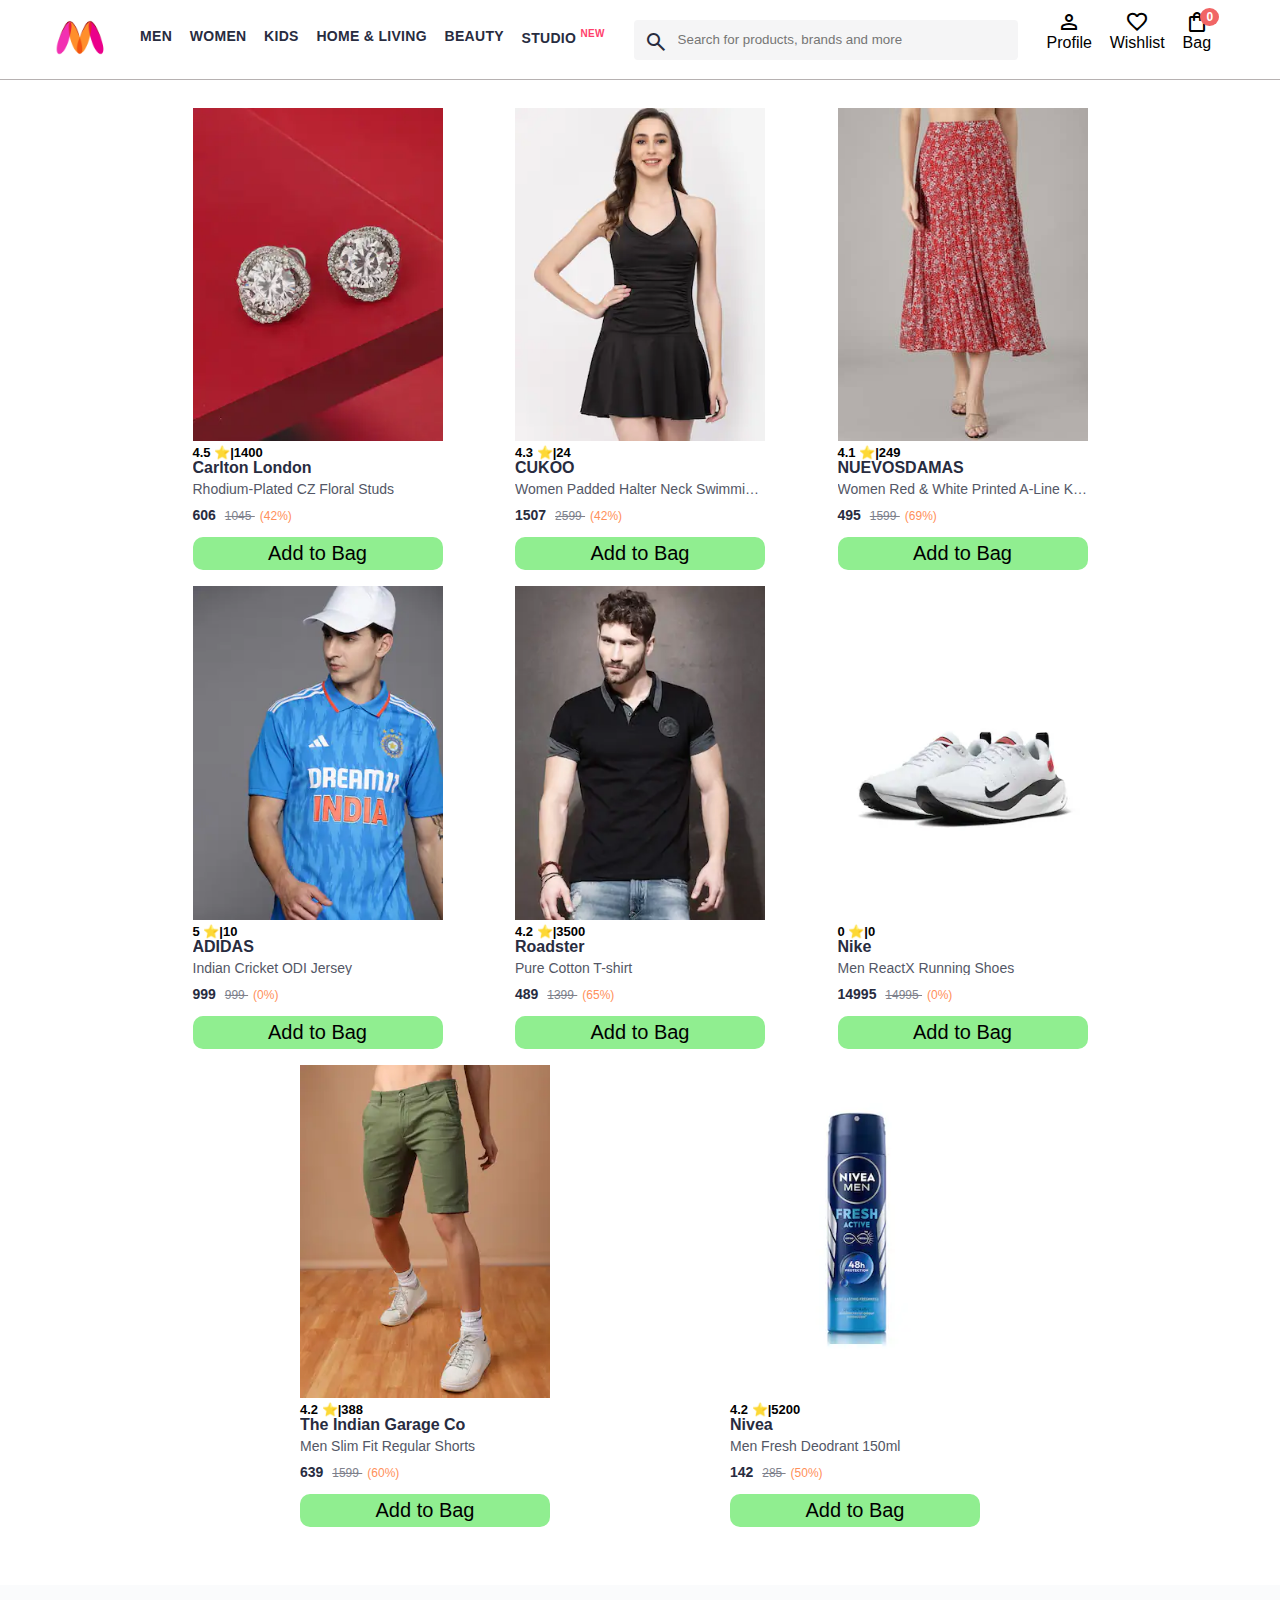
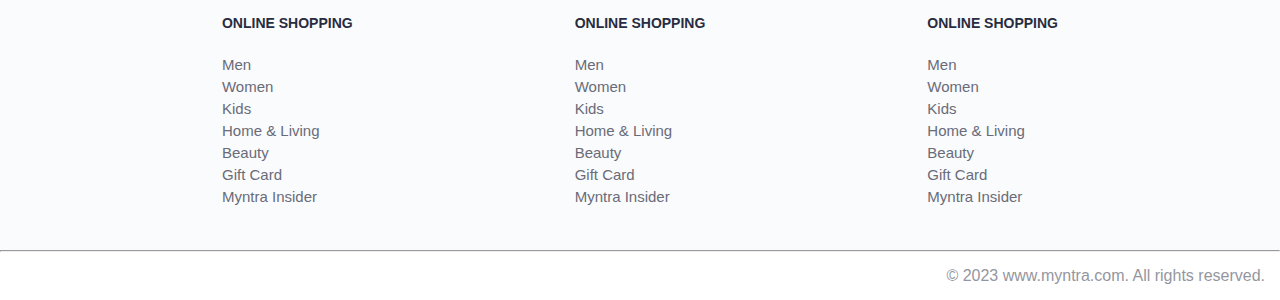
<file: index.html>
<!DOCTYPE html>
<html lang="en">

<head>
    <title>Myntra Functional Clone</title>
    <link rel="stylesheet" href="css/index.css">
    <link rel="stylesheet"
        href="https://fonts.googleapis.com/css2?family=Material+Symbols+Outlined:opsz,wght,FILL,GRAD@20..48,100..700,0..1,-50..200" />
</head>

<body>
    <header>
        <div class="logo_container">
            <a href="#"><img class="myntra_home" src="images/myntra_logo.webp" alt="Myntra Home"></a>
        </div>
        <nav class="nav_bar">
            <a href="#">Men</a>
            <a href="#">Women</a>
            <a href="#">Kids</a>
            <a href="#">Home & Living</a>
            <a href="#">Beauty</a>
            <a href="#">Studio <sup>New</sup></a>
        </nav>
        <div class="search_bar">
            <span class="material-symbols-outlined search_icon">search</span>
            <input class="search_input" placeholder="Search for products, brands and more">
        </div>
        <div class="action_bar">
            <div class="action_container">
                <span class="material-symbols-outlined action_icon">person</span>
                <span class="action_name">Profile</span>
            </div>

            <div class="action_container">
                <span class="material-symbols-outlined action_icon">favorite</span>
                <span class="action_name">Wishlist</span>
            </div>

            <a class="action_container" href="pages/bag.html">
                <span class="material-symbols-outlined action_icon">shopping_bag</span>
                <span class="action_name">Bag</span>
                <span class="count"> 0</span>
            </a>
        </div>
    </header>
    <main>
        <div class="items-container">       

            </div>
    </main>
    <footer>
        <div class="footer_container">
            <div class="footer_column">
                <h3>ONLINE SHOPPING</h3>

                <a href="#">Men</a>
                <a href="#">Women</a>
                <a href="#">Kids</a>
                <a href="#">Home & Living</a>
                <a href="#">Beauty</a>
                <a href="#">Gift Card</a>
                <a href="#">Myntra Insider</a>
            </div>

            <div class="footer_column">
                <h3>ONLINE SHOPPING</h3>

                <a href="#">Men</a>
                <a href="#">Women</a>
                <a href="#">Kids</a>
                <a href="#">Home & Living</a>
                <a href="#">Beauty</a>
                <a href="#">Gift Card</a>
                <a href="#">Myntra Insider</a>
            </div>

            <div class="footer_column">
                <h3>ONLINE SHOPPING</h3>

                <a href="#">Men</a>
                <a href="#">Women</a>
                <a href="#">Kids</a>
                <a href="#">Home & Living</a>
                <a href="#">Beauty</a>
                <a href="#">Gift Card</a>
                <a href="#">Myntra Insider</a>
            </div>
        </div>
        <hr>

        <div class="copyright">
            © 2023 www.myntra.com. All rights reserved.
        </div>
    </footer>
    <script src="data/items.js">

    </script>
    <script src="scripts/script.js">

    </script>

</body>

</html>
</file>
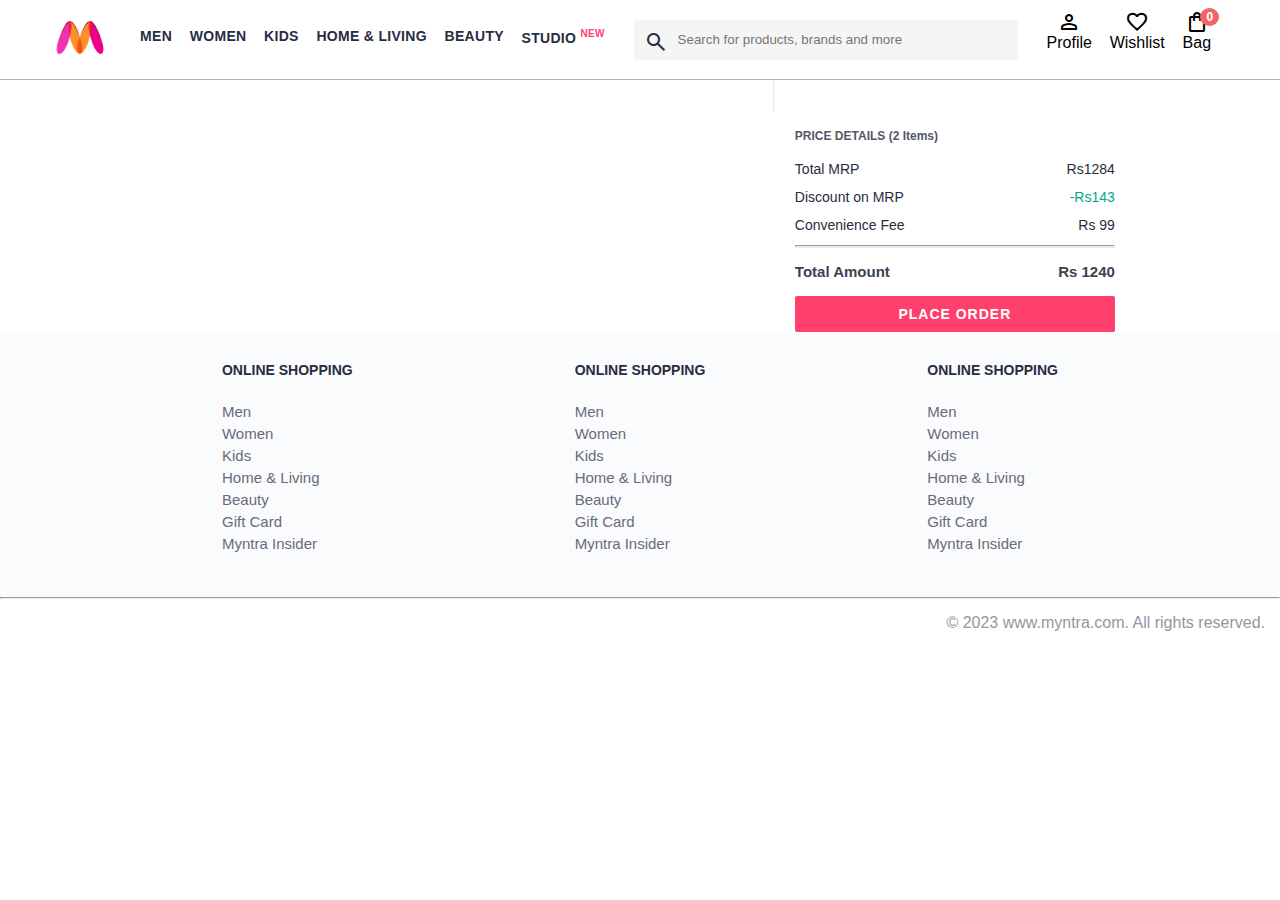
<file: pages/bag.html>
<!DOCTYPE html>
<html lang="en">
<head>
    <title>Myntra Clone</title>
    <link rel="stylesheet" href="../css/index.css">
    <link rel="stylesheet" href="../css/bag.css">
    <link rel="stylesheet" href="https://fonts.googleapis.com/css2?family=Material+Symbols+Outlined:opsz,wght,FILL,GRAD@20..48,100..700,0..1,-50..200" />
</head>
<body>
    <header>
        <div class="logo_container">
            <a href="#"><img class="myntra_home" src="../images/myntra_logo.webp" alt="Myntra Home"></a>
        </div>
        <nav class="nav_bar">
            <a href="#">Men</a>
            <a href="#">Women</a>
            <a href="#">Kids</a>
            <a href="#">Home & Living</a>
            <a href="#">Beauty</a>
            <a href="#">Studio <sup>New</sup></a>
        </nav>
        <div class="search_bar">
            <span class="material-symbols-outlined search_icon">search</span>
            <input class="search_input" placeholder="Search for products, brands and more">
        </div>
        <div class="action_bar">
            <div class="action_container">
                <span class="material-symbols-outlined action_icon">person</span>
                <span class="action_name">Profile</span>
            </div>

            <div class="action_container">
                <span class="material-symbols-outlined action_icon">favorite</span>
                <span class="action_name">Wishlist</span>
            </div>

            <div class="action_container">
                <span class="material-symbols-outlined action_icon">shopping_bag</span>
                <span class="action_name">Bag</span>
                <span class="count"> 0</span>
            </div>
        </div>
    </header>
    <main>
      <div class="bag-page">
        <div class="bag-items-container">
          <div class="bag-item-container">
            <div class="item-left-part">
              <img class="bag-item-img" src="../images/4.jpg">
            </div>
            <div class="item-right-part">
              <div class="company">ADIDAS</div>
              <div class="item-name">Men Printed Polo Collar Indian Cricket ODI Jersey</div>
              <div class="price-container">
                <span class="current-price">Rs 999</span>
                <span class="original-price">Rs 999</span>
                <span class="discount-percentage">(0% OFF)</span>
              </div>
              <div class="return-period">
                <span class="return-period-days">14 days</span> return available
              </div>
              <div class="delivery-details">
                Delivery by
                <span class="delivery-details-days">10 Oct 2023</span>
              </div>
            </div>

            <div class="remove-from-cart">X</div>
          </div>

        </div>
        <div class="bag-summary">
          <div class="bag-details-container">
            <div class="price-header">PRICE DETAILS (2 Items) </div>
            <div class="price-item">
              <span class="price-item-tag">Total MRP</span>
              <span class="price-item-value">Rs1284</span>
            </div>
            <div class="price-item">
              <span class="price-item-tag">Discount on MRP</span>
              <span class="price-item-value priceDetail-base-discount">-Rs143</span>
            </div>
            <div class="price-item">
              <span class="price-item-tag">Convenience Fee</span>
              <span class="price-item-value">Rs 99</span>
            </div>
            <hr>
            <div class="price-footer">
              <span class="price-item-tag">Total Amount</span>
              <span class="price-item-value">Rs 1240</span>
            </div>
          </div>
          <button class="btn-place-order">
            <div class="css-xjhrni">PLACE ORDER</div>
          </button>
        </div>

      </div>
    </main>
    <footer>
        <div class="footer_container">
            <div class="footer_column">
                <h3>ONLINE SHOPPING</h3>

                <a href="#">Men</a>
                <a href="#">Women</a>
                <a href="#">Kids</a>
                <a href="#">Home & Living</a>
                <a href="#">Beauty</a>
                <a href="#">Gift Card</a>
                <a href="#">Myntra Insider</a>
            </div>

            <div class="footer_column">
                <h3>ONLINE SHOPPING</h3>

                <a href="#">Men</a>
                <a href="#">Women</a>
                <a href="#">Kids</a>
                <a href="#">Home & Living</a>
                <a href="#">Beauty</a>
                <a href="#">Gift Card</a>
                <a href="#">Myntra Insider</a>
            </div>

            <div class="footer_column">
                <h3>ONLINE SHOPPING</h3>

                <a href="#">Men</a>
                <a href="#">Women</a>
                <a href="#">Kids</a>
                <a href="#">Home & Living</a>
                <a href="#">Beauty</a>
                <a href="#">Gift Card</a>
                <a href="#">Myntra Insider</a>
            </div>
        </div>
        <hr>

        <div class="copyright">
            © 2023 www.myntra.com. All rights reserved.
        </div>
    </footer>
    <script src="../data/items.js"></script>
    <script src="../scripts/script.js"></script>
    <script src="/scripts/bag.js"></script>
</body>
</html>
</file>
<file: css/index.css>
/***************** Item Page CSS **************************/
/*.action_container {
    text-decoration: none;
}
a.action_container:link {
    color:black;
}
.item-details {
    cursor: pointer;
    width: 250px;
    margin: 10px;
}
.stars {
    font-size: 12px;
    font-weight: 700;
    text-align: left;
}
.company {
    font-size: 18px;
    font-weight: 700;
    line-height: 1;
    color: #282c3f;
    margin-bottom: 6px;
    overflow: hidden;
    text-overflow: ellipsis;
    white-space: nowrap;
    margin-top: 20px;
}
.item-name {
    color: #535766;
    font-size: 16px;
    line-height: 1;
    margin-bottom: 0;
    margin-top: 0;
    overflow: hidden;
    text-overflow: ellipsis;
    white-space: nowrap;
    font-weight: 400;
    display: block;
}
.price-container {
    margin-top: 10px;
}
.current-price {
    font-size: 14px;
    font-weight: 700;
    color: #282c3f;
}
.original-price {
    text-decoration: line-through;
    color: #7e818c;
    font-weight: 400;
    margin-left: 5px;
    font-size: 12px;
}
.discount-percentage {
    color: #ff905a;
    font-weight: 400;
    font-size: 12px;
    margin-left: 5px;
}
.btn-bag {
    background-color: lightgreen;
    border: none;
    padding: 5px 15px;
    border-radius: 10px;
    width: 100%;
    margin-top: 7px;
    font-size: 20px;
    cursor: pointer;
}
.bag-items {
    background-color: #f16565;
    white-space: nowrap;
    text-align: center;
    line-height: 18px;
    padding: 0 6px;
    height: 18px;
    position: relative;
    border-radius: 50%;
    font-size: 12px;
    color: #fff;
    left: 13px;
    top: -44px;
    font-weight: 700;
    cursor: pointer;
}*/

* {
    margin: 0;
    padding: 0;
    font-family: Assistant,-apple-system,BlinkMacSystemFont,Segoe UI,Roboto,Helvetica,Arial,sans-serif;
    box-sizing: border-box;
}
header {
    display: flex;
    background-color: #ffffff;
    height: 80px;
    justify-content: space-between;
    align-items: center;
    border-bottom: 1px solid #b6b1b1;
}
.myntra_home {
    height: 45px;
}
.logo_container {
    margin-left: 4%;
}
.action_bar {
    margin-right: 4%;
}
.nav_bar {
    display: flex;
    min-width: 500px;
    justify-content: space-evenly;
}
.nav_bar a {
    font-size: 14px;
    letter-spacing: .3px;
    color: #282c3f;
    font-weight: 700;
    text-transform: uppercase;
    text-decoration: none;
    padding: 28px 0;
    border-bottom: 5px solid #ffffff;
}
.nav_bar a:hover {
    border-bottom: 4px solid #f54e77;
}

.nav_bar a sup {
    color: #ff3f6c;
    font-size: 10px;
}

.search_bar {
    height: 40px;
    min-width: 200px;
    width: 30%;
    display: flex;
    align-items: center;
}
.search_icon {
    box-sizing: content-box;
    height: 20px;
    padding: 10px;

    background-color: #f5f5f6;
    color: #282c3f;
    font-weight: 300;
    border-radius: 4px 0 0 4px;
}
.search_input {
    color: #696e79;
    background-color: #f5f5f6;
    flex-grow: 1;
    height: 40px;
    border: 0;
    border-radius: 0 4px 4px 0;
}

.action_bar {
    display: flex;
    min-width: 200px;
    justify-content: space-evenly;
}

.action_container {
    display: flex;
    flex-direction: column;
    align-items: center;
}

/* Main section */
.banner_container {
    margin: 40px 0;
}
.banner_image {
    width: 100%;
}

.category_heading {
    text-transform: uppercase;
    color: #3e4152;
    letter-spacing: .15em;
    font-size: 1.8em;
    margin: 50px 0 10px 30px;
    max-height: 5em;
    font-weight: 700;
}

.category-items,.items-container{
    width: 80%;
    margin: 50px 10%;
    display: flex;
    flex-wrap: wrap;
    justify-content: space-evenly;
}

.sale_item {
    width: 250px;
}

.footer_container {
    padding: 30px 0px 40px 0px;
    background: #FAFBFC;
    display: flex;
    justify-content: space-evenly;
}

.footer_column {
    display: flex;
    flex-direction: column;
}

.footer_column h3 {
    color: #282c3f;
    font-size: 14px;
    margin-bottom: 25px;
}

.footer_column a {
    color: #696b79;
    font-size: 15px;
    text-decoration: none;
    padding-bottom: 5px;
}

.copyright {
    color: #94969f;
    text-align: end;
    padding: 15px;
}
.items-container{
    width: 80%;
    margin-left: 10%;
    margin-top: 20px;

}
.items{
    width:250px;
    margin: 8px;
}
.image-class{
    width: 100%;

}
.rating{
    font-weight: 700;
    font-size: 13px;
}
.company-name{
    font-size: 16px;
    font-weight: 700;
    line-height: 1;
    color: #282c3f;
    margin-bottom: 6px;
    overflow: hidden;
    text-overflow: ellipsis;
    white-space: nowrap;
}
.item-name{
    color: #535766;
    font-size: 14px;
    line-height: 1;
    margin-bottom: 0;
    margin-top: 0;
    overflow: hidden;
    text-overflow: ellipsis;
    white-space: nowrap;
    font-weight: 400;
    display: block;
}
.pricing{
    margin: 10px 0 6px;
    font-weight: 700;
}
.current-price{
    font-size: 14px;
    font-weight: 700;
    color: #282c3f;
}
.old-price{
    text-decoration: line-through;
    color: #7e818c;
    font-weight: 400;
    margin-left: 5px;
    font-size: 12px;
}
.discount{
    color: #ff905a;
    font-weight: 400;
    font-size: 12px;
    margin-left: 5px;
}
.add-to-bag-btn{
    background-color: lightgreen;
    border: none;
    padding: 5px 15px;
    border-radius: 10px;
    width: 100%;
    margin-top: 7px;
    font-size: 20px;
    cursor: pointer;
}
.count{
    background-color: #f16565;
    white-space: nowrap;
    text-align: center;
    line-height: 18px;
    padding: 0 6px;
    height: 18px;
    position: relative;
    border-radius: 50%;
    font-size: 12px;
    color: #fff;
    left: 13px;
    top: -44px;
    font-weight: 700;
    cursor: pointer;

}
.action_container {
    text-decoration: none;
}
a.action_container:link {
    color:black;
}
</file>
<file: css/bag.css>
.bag-items-container {
  display: inline-block;
  width: 64%;
  padding-right: 20px;
  border-right: 1px solid #eaeaec;
  padding-top: 32px;
  color: #282c3f;
  font-size: 13px;
  line-height: 1.42857143;
}

.bag-page {
  width: 75%;
  margin-left: 12.5%;
}

.bag-summary {
  vertical-align: top;
  display: inline-block;
  width: 35%;
  padding: 24px 0 0 16px;
  color: #282c3f;
  font-size: 13px;
  line-height: 1.42857143;
}

.bag-details-container {
  margin-bottom: 16px;
}

.price-header {
  font-size: 12px;
  font-weight: 700;
  margin: 24px 0 16px;
  color: #535766;
}

.price-item {
  margin-bottom: 12px;
  line-height: 16px;
  font-size: 14px;
  color: #282c3f;
}

.price-item-value {
  float: right;
}

.priceDetail-base-discount {
  color: #03a685;
}

.price-footer {
  font-weight: 700;
  font-size: 15px;
  padding-top: 16px;
  border-top: 1px solid #eaeaec;
  color: #3e4152;
  line-height: 16px;
}

.btn-place-order {
  width: 100%;
  letter-spacing: 1px;
  font-size: 14px;
  font-weight: 600;
  border-radius: 2px;
  border-width: 0px;
  padding: 10px 16px;
  background-color: rgb(255, 63, 108);
  color: rgb(255, 255, 255);
  cursor: pointer;
}

.bag-item-container {
  margin-bottom: 8px;
  background: #fff;
  font-size: 14px;
  border: 1px solid #eaeaec;
  border-radius: 4px;
  position: relative;
  padding: 12px 12px 0;
}

.item-left-part {
  position: absolute;
  background: rgb(255, 242, 223);
  height: 148px;
  width: 111px;
}

.item-right-part {
  padding-left: 12px;
  position: relative;
  min-height: 148px;
  margin-left: 111px;
  margin-bottom: 12px;
}

.bag-item-img {
  width: 100%;
}

.return-period {
  display: inline-flex;
  font-size: 14px;
  padding-top: 8px;
}

.return-period-days {
  font-weight: 700;
  margin-right: 4px;
}

.delivery-details {
  margin-top: 5px;
  color: #282c3f;
  font-size: 12px;
  letter-spacing: -.1px;
  margin-bottom: 8px;
  line-height: 15px;
}

.delivery-details-days {
  color: #03a685;
}

.remove-from-cart {
  position: absolute;
  font-size: 25px;
  top: 10px;
  right: 18px;
  width: 14px;
  height: 14px;
  cursor: pointer;
}
</file>
